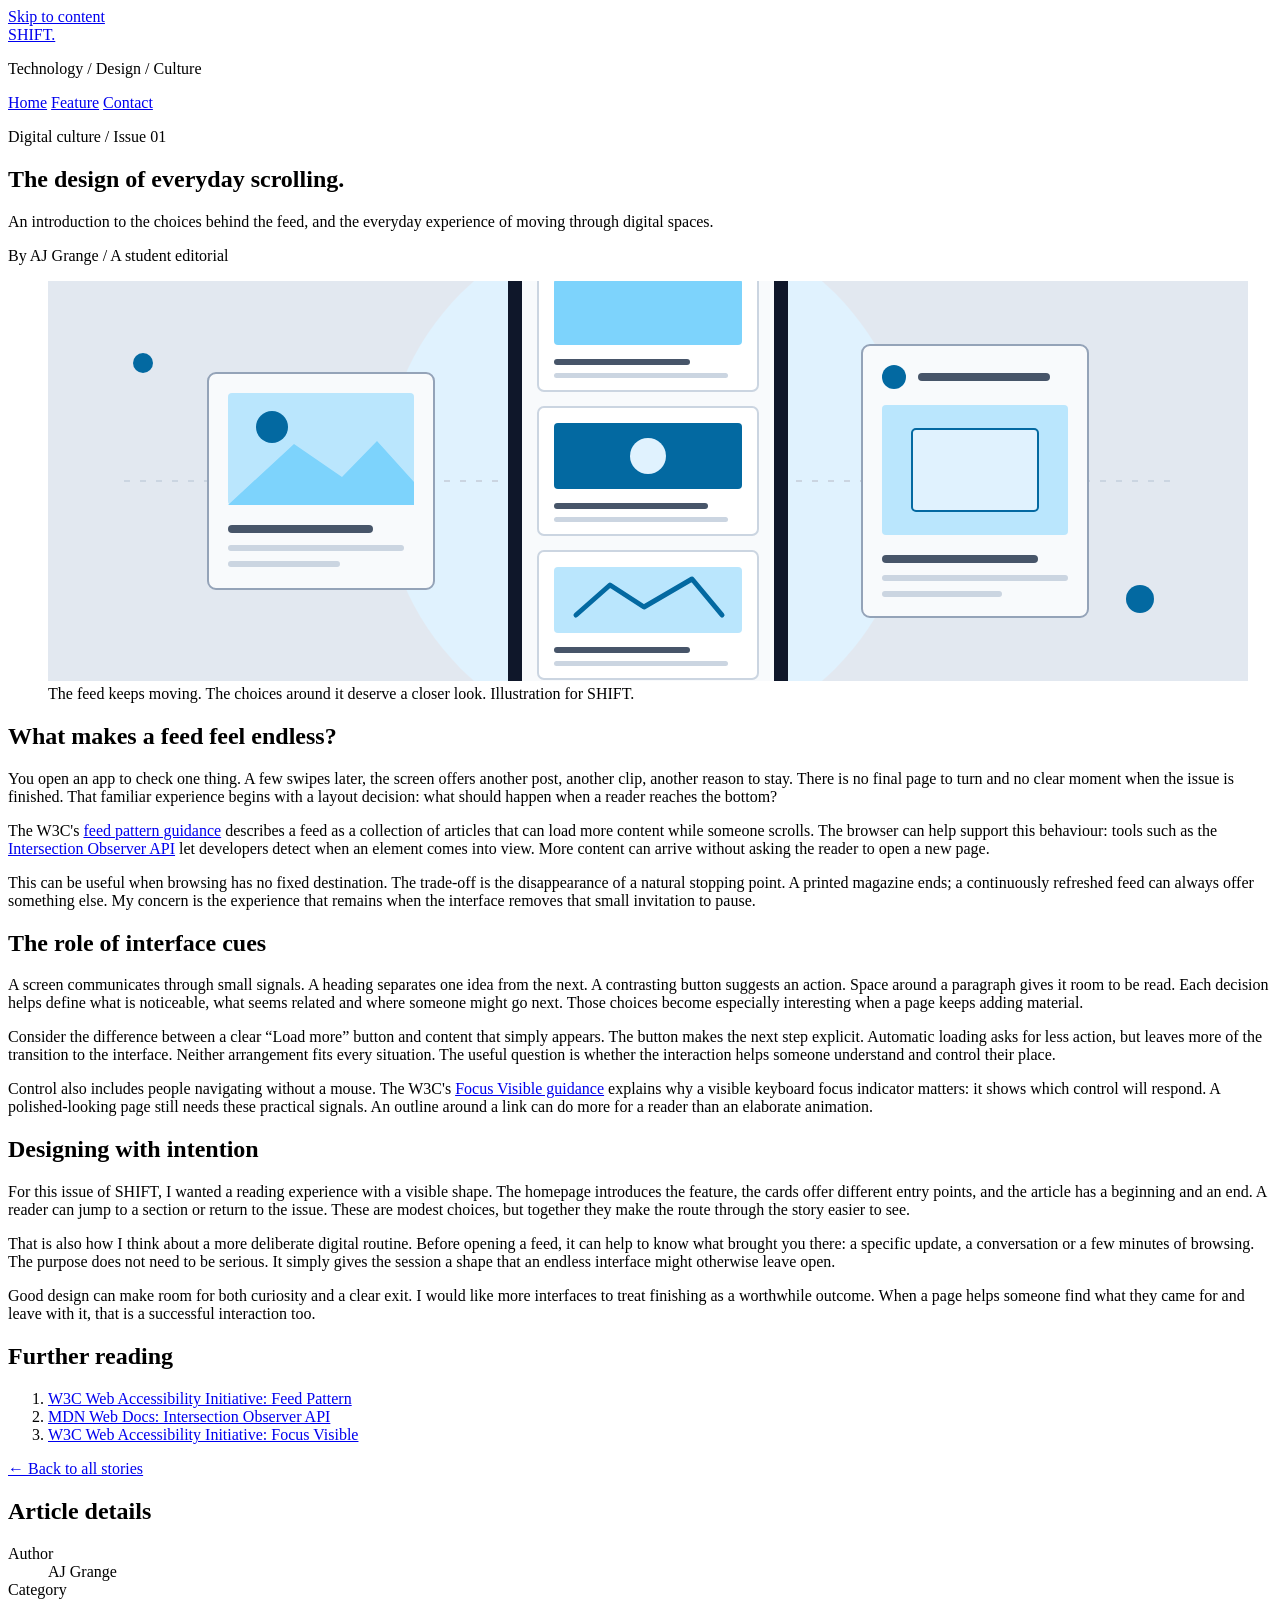
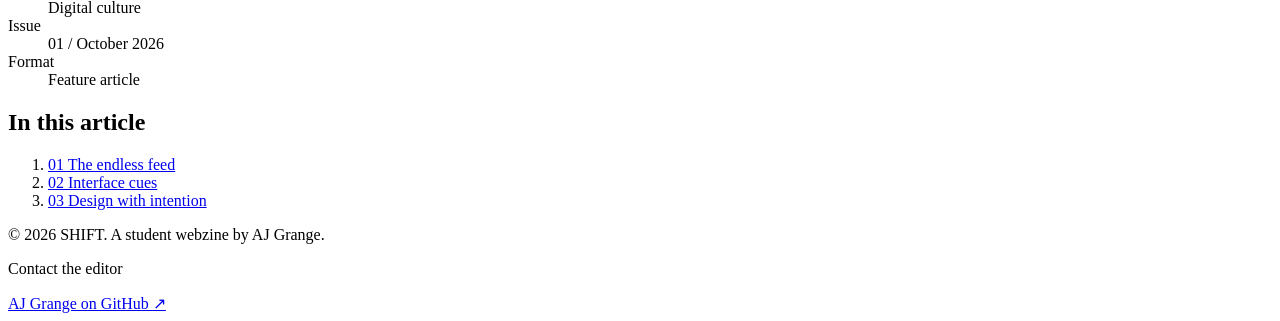
<file: detail.html>
<!DOCTYPE html>
<html lang="en">
<head>
  <meta charset="UTF-8">
  <meta name="viewport" content="width=device-width, initial-scale=1.0">
  <meta name="description" content="A SHIFT feature on infinite feeds, interface cues and the design choices that shape everyday scrolling.">
  <meta name="author" content="AJ Grange">
  <meta name="theme-color" content="#0f172a">
  <title>The Design of Everyday Scrolling — SHIFT</title>
  <link rel="icon" href="assets/favicon.svg" type="image/svg+xml">
  <link rel="stylesheet" href="css/style.css">
</head>
<body>
  <a class="skip-link" href="#main-content">Skip to content</a>

  <header class="site-header container">
    <div class="site-branding">
      <a class="brand" href="index.html" aria-label="SHIFT home">SHIFT.</a>
      <p class="brand-tagline">Technology / Design / Culture</p>
    </div>
    <nav class="nav-links" aria-label="Main navigation">
      <a href="index.html">Home</a>
      <a href="detail.html">Feature</a>
      <a href="#contact">Contact</a>
    </nav>
  </header>

  <main class="detail-layout container" id="main-content">
    <section class="detail-hero" aria-labelledby="article-title">
      <p class="eyebrow">Digital culture / Issue 01</p>
      <h1 id="article-title">The design of everyday scrolling.</h1>
      <p class="lead-text">An introduction to the choices behind the feed, and the everyday experience of moving through digital spaces.</p>
      <p class="byline">By AJ Grange / A student editorial</p>
    </section>

    <!-- The article and its metadata use a 3fr / 1fr desktop Grid. -->
    <div class="content-grid">
      <article class="article-body" aria-labelledby="article-title">
        <figure class="feature-figure">
          <img src="assets/scrolling.svg" alt="An illustration of content cards continuing through a phone screen, surrounded by smaller cards." width="1200" height="400">
          <figcaption>The feed keeps moving. The choices around it deserve a closer look. Illustration for SHIFT.</figcaption>
        </figure>

        <section class="article-section" id="endless-feed" aria-labelledby="endless-feed-heading">
          <h2 id="endless-feed-heading">What makes a feed feel endless?</h2>
          <p>You open an app to check one thing. A few swipes later, the screen offers another post, another clip, another reason to stay. There is no final page to turn and no clear moment when the issue is finished. That familiar experience begins with a layout decision: what should happen when a reader reaches the bottom?</p>
          <p>The W3C's <a href="#source-feed">feed pattern guidance</a> describes a feed as a collection of articles that can load more content while someone scrolls. The browser can help support this behaviour: tools such as the <a href="#source-observer">Intersection Observer API</a> let developers detect when an element comes into view. More content can arrive without asking the reader to open a new page.</p>
          <p>This can be useful when browsing has no fixed destination. The trade-off is the disappearance of a natural stopping point. A printed magazine ends; a continuously refreshed feed can always offer something else. My concern is the experience that remains when the interface removes that small invitation to pause.</p>
        </section>

        <section class="article-section" id="interface-cues" aria-labelledby="interface-cues-heading">
          <h2 id="interface-cues-heading">The role of interface cues</h2>
          <p>A screen communicates through small signals. A heading separates one idea from the next. A contrasting button suggests an action. Space around a paragraph gives it room to be read. Each decision helps define what is noticeable, what seems related and where someone might go next. Those choices become especially interesting when a page keeps adding material.</p>
          <p>Consider the difference between a clear “Load more” button and content that simply appears. The button makes the next step explicit. Automatic loading asks for less action, but leaves more of the transition to the interface. Neither arrangement fits every situation. The useful question is whether the interaction helps someone understand and control their place.</p>
          <p>Control also includes people navigating without a mouse. The W3C's <a href="#source-focus">Focus Visible guidance</a> explains why a visible keyboard focus indicator matters: it shows which control will respond. A polished-looking page still needs these practical signals. An outline around a link can do more for a reader than an elaborate animation.</p>
        </section>

        <section class="article-section" id="designing-with-intention" aria-labelledby="intention-heading">
          <h2 id="intention-heading">Designing with intention</h2>
          <p>For this issue of SHIFT, I wanted a reading experience with a visible shape. The homepage introduces the feature, the cards offer different entry points, and the article has a beginning and an end. A reader can jump to a section or return to the issue. These are modest choices, but together they make the route through the story easier to see.</p>
          <p>That is also how I think about a more deliberate digital routine. Before opening a feed, it can help to know what brought you there: a specific update, a conversation or a few minutes of browsing. The purpose does not need to be serious. It simply gives the session a shape that an endless interface might otherwise leave open.</p>
          <p>Good design can make room for both curiosity and a clear exit. I would like more interfaces to treat finishing as a worthwhile outcome. When a page helps someone find what they came for and leave with it, that is a successful interaction too.</p>
        </section>

        <section class="further-reading" aria-labelledby="sources-heading">
          <h2 id="sources-heading">Further reading</h2>
          <ol class="source-list">
            <li id="source-feed"><a href="https://www.w3.org/WAI/ARIA/apg/patterns/feed/">W3C Web Accessibility Initiative: Feed Pattern</a></li>
            <li id="source-observer"><a href="https://developer.mozilla.org/en-US/docs/Web/API/Intersection_Observer_API">MDN Web Docs: Intersection Observer API</a></li>
            <li id="source-focus"><a href="https://www.w3.org/WAI/WCAG22/Understanding/focus-visible.html">W3C Web Accessibility Initiative: Focus Visible</a></li>
          </ol>
        </section>

        <a class="button back-link" href="index.html#stories"><span aria-hidden="true">&larr;</span> Back to all stories</a>
      </article>

      <aside class="article-sidebar" aria-label="Article information">
        <section class="metadata-panel" aria-labelledby="metadata-heading">
          <h2 id="metadata-heading">Article details</h2>
          <dl class="article-metadata">
            <div><dt>Author</dt><dd>AJ Grange</dd></div>
            <div><dt>Category</dt><dd>Digital culture</dd></div>
            <div><dt>Issue</dt><dd>01 / <time datetime="2026-10">October 2026</time></dd></div>
            <div><dt>Format</dt><dd>Feature article</dd></div>
          </dl>
        </section>

        <nav class="article-contents" aria-labelledby="contents-heading">
          <h2 id="contents-heading">In this article</h2>
          <ol>
            <li><a href="#endless-feed"><span>01</span> The endless feed</a></li>
            <li><a href="#interface-cues"><span>02</span> Interface cues</a></li>
            <li><a href="#designing-with-intention"><span>03</span> Design with intention</a></li>
          </ol>
        </nav>
      </aside>
    </div>
  </main>

  <footer class="site-footer" id="contact">
    <div class="footer-inner container">
      <p class="copyright">&copy; 2026 SHIFT. A student webzine by AJ Grange.</p>
      <div class="footer-contact">
        <p class="eyebrow">Contact the editor</p>
        <a href="https://github.com/grangeal">AJ Grange on GitHub <span aria-hidden="true">&nearr;</span></a>
      </div>
    </div>
  </footer>
</body>
</html>
</file>
<file: css/style.css>

</file>
